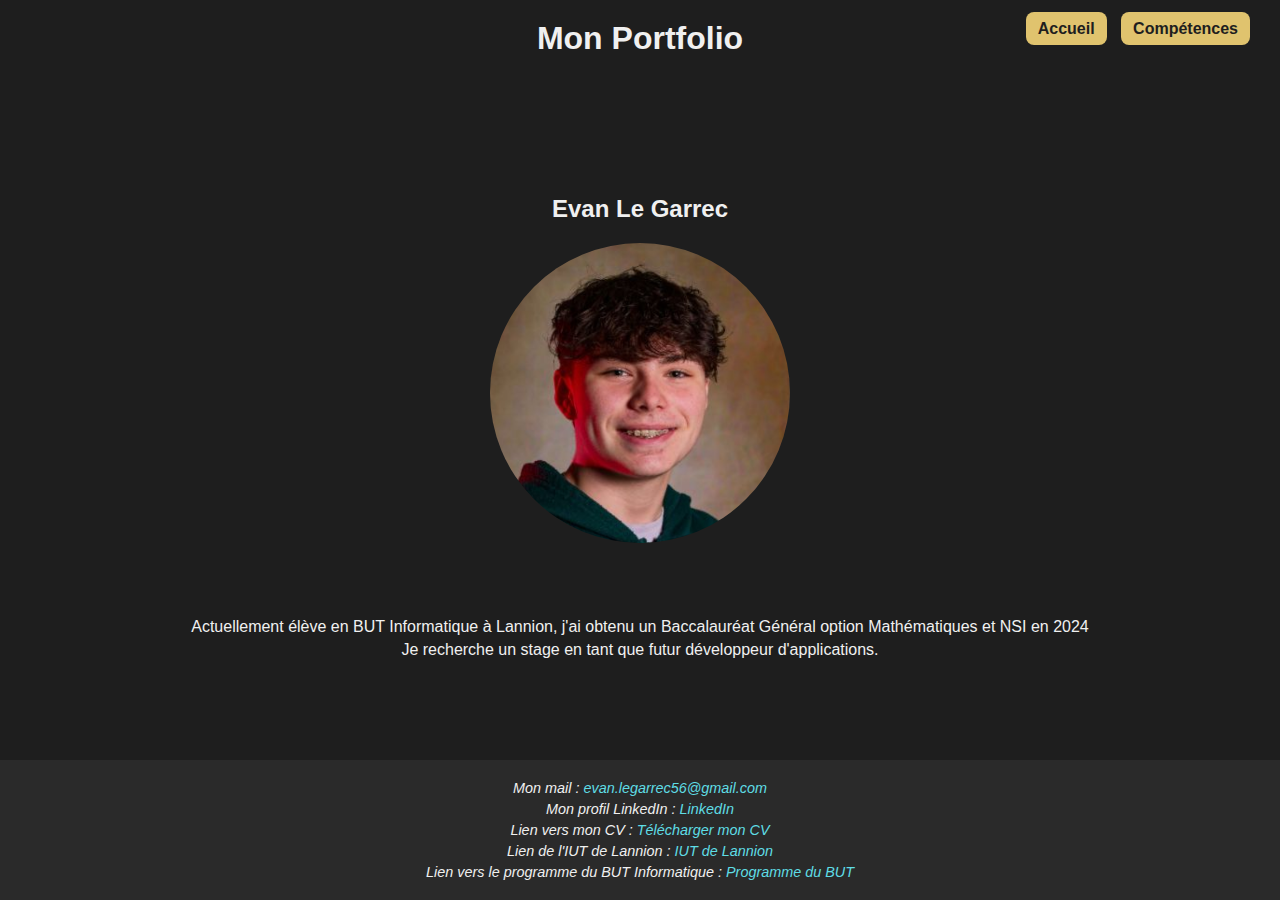
<file: index.html>
<!DOCTYPE html>
<html xmlns="http://www.w3.org/1999/xhtml" xml:lang="fr" lang="fr">

<head>
    <meta charset="utf-8" />
    <link rel="stylesheet" href="style.css">
    <title>Portfolio</title>    
    <meta name="description" content="Portfolio">
    <meta name="keywords" content="Portfolio">
</head>

<body>
    <h1> Mon Portfolio</h1>
    <header>
        <nav>            
            <a href="./index.html">Accueil</a>
            <a href="./competences.html">Compétences</a>
        </nav>
    </header>
    <main>
        <h2>Evan Le Garrec</h2>
        <img src="img/photoCV.png" width="300" height="300" class="imgMain">

        <section>
            <p>Actuellement élève en BUT Informatique à Lannion, j'ai obtenu un Baccalauréat Général option Mathématiques et NSI en 2024</p>
            <p>Je recherche un stage en tant que futur développeur d'applications.</p>

        </section>
    </main>
    <footer>
        <address>
            <p>Mon mail : <a href="mailto:evan.legarrec56@gmail.com">evan.legarrec56@gmail.com</a></p>
            <p>Mon profil LinkedIn : <a href="https://www.linkedin.com/in/evan-le-garrec-a52956346/">LinkedIn</a></p>
            <p>Lien vers mon CV : <a href="CV_Evan.pdf" download="CV_Evan_Le_Garrec.pdf">Télécharger mon CV</a></p>
            <p> Lien de l'IUT de Lannion : <a href="https://iut-lannion.univ-rennes.fr/">IUT de Lannion</a></p>
            <p>Lien vers le programme du BUT Informatique : <a href="https://www.enseignementsup-recherche.gouv.fr/sites/default/files/annexe-2-licence-professionnelle-bachelor-universitaire-de-technologie-informatique-29016.pdf">Programme du BUT</a></p>
          </address>
    </footer>
</body>


</html>
</file>
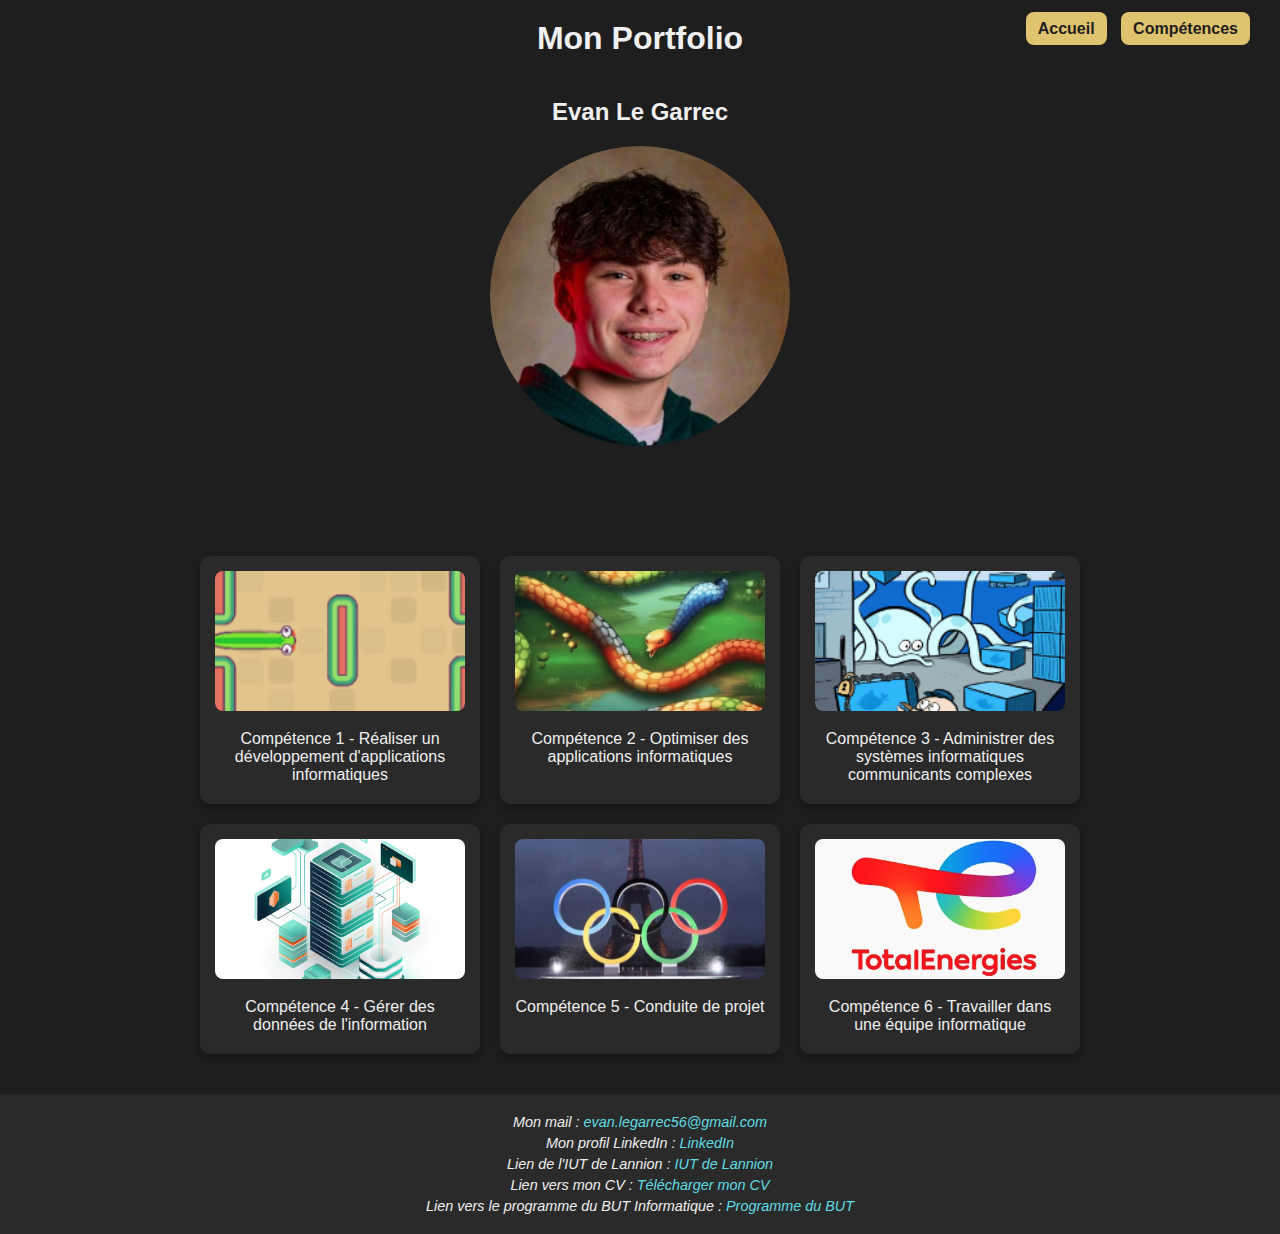
<file: competences.html>
<!DOCTYPE html>
<html xmlns="http://www.w3.org/1999/xhtml" xml:lang="fr" lang="fr">

<head>
    <meta charset="utf-8" />
    <link rel="stylesheet" href="style.css">
    <title>Portfolio</title>    
    <meta name="description" content="Portfolio">
    <meta name="keywords" content="Portfolio">
</head>

<body>
    <h1> Mon Portfolio</h1>
    <header>
        <nav>            
            <a href="./index.html">Accueil</a>
            <a href="./competences.html">Compétences</a>
        </nav>
    </header>
    <main>
        <h2>Evan Le Garrec</h2>
        <img src="img/photoCV.png" width="300" height="300" class="imgMain">

        <section class="competences">
            <div data-modal="modal1">
              <img src="img/SAE101.png" alt="Image Compétence 1">
              <p>Compétence 1 - Réaliser un développement d'applications informatiques</p>
            </div>
            <div data-modal="modal2">
              <img src="img/SAE102.png" alt="Image Compétence 2">
              <p>Compétence 2 - Optimiser des applications informatiques</p>
            </div>
            <div data-modal="modal3">
              <img src="img/SAE103.png" alt="Image Compétence 3">
              <p>Compétence 3 - Administrer des systèmes informatiques communicants complexes</p>
            </div>
            <div data-modal="modal4">
              <img src="img/SAE104.jpg" alt="Image Compétence 4">
              <p>Compétence 4 - Gérer des données de l'information</p>
            </div>
            <div data-modal="modal5">
              <img src="img/SAE105.png" alt="Image Compétence 5">
              <p>Compétence 5 - Conduite de projet</p>
            </div>
            <div data-modal="modal6">
              <img src="img/SAE106.png" alt="Image Compétence 6">
              <p>Compétence 6 - Travailler dans une équipe informatique</p>
            </div>
          </section>
          
    </main>
    <footer>
        <address>
            <p>Mon mail : <a href="mailto:evan.legarrec56@gmail.com">evan.legarrec56@gmail.com</a></p>
            <p>Mon profil LinkedIn : <a href="https://www.linkedin.com/in/evan-le-garrec-a52956346/">LinkedIn</a></p>
            <p>Lien de l'IUT de Lannion : <a href="https://iut-lannion.univ-rennes.fr/">IUT de Lannion</a></p>
            <p>Lien vers mon CV : <a href="CV_Evan.pdf" download="CV_Evan_Le_Garrec.pdf">Télécharger mon CV</a></p>
            <p>Lien vers le programme du BUT Informatique : <a href="https://www.enseignementsup-recherche.gouv.fr/sites/default/files/annexe-2-licence-professionnelle-bachelor-universitaire-de-technologie-informatique-29016.pdf">Programme du BUT</a></p>
        </address>
    </footer>

    <div class="modal" id="modal1"><div><span class="close">&times;</span>
        <img src="img/SAE101.png" alt="Image C1">
        <p>Ce projet consistait à recréer un jeu de snake en C sans intérface graphique.</p>
        <p>J'était seul pour ce projet et je tenais également un cahier de tests.</p>
    </div></div>

    <div class="modal" id="modal2"><div><span class="close">&times;</span>
        <img src="img/SAE102.png" alt="Image C2">
        <p>Ce projet était la suite du projet 1. Il reprenait les bases du snake.</p>
        <p>Par la suite, j'ai automatiser et optimiser le serpent, le tout, en binôme.</p>
    </div></div>

    <div class="modal" id="modal3"><div><span class="close">&times;</span>
        <img src="img/SAE103.png" alt="Image C3" >
        <p>Ce projet consistait à normaliser des fichiers dans un format demandé par un client grâce à Docker.</p>
        <p>Pour continuer ce projet, j'ai eu l'occasion de faire du scripting pour automatiser la normalisation des fichiers.</p>
        <p>Pour la réalisation de ce projet, j'étais dans une équipe de 4 personnes.</p>
    </div></div>

    <div class="modal" id="modal4"><div><span class="close">&times;</span>
        <img src="img/SAE104.jpg" alt="Image C4", width="300", height="150">
        <p>Ce projet consistait à créer une base de donnée sur la Ligue 1 de football en Tutorial D.</p>
        <p>Pour commencer, j'ai fait un diagramme UML puis un graphe d'intégrité référentielle et enfin, les scripts de création de la base de données.</p>
        <p>Ce projet se passait en binôme.</p>
    </div></div>

    <div class="modal" id="modal5"><div><span class="close">&times;</span>
        <img src="img/SAE105.png" alt="Image C5" width="300">
        <p>Le cinquième projet était un projet web portant sur les jeux olympiques de Paris 2024. Tout d'abord, j'ai analysé les besoins du client avant de réaliser l'arborescence du site puis réaliser les pages web.</p>
        <p>Ce projet était réalisé en équipe de 4 personnes.</p>
    </div></div>

    <div class="modal" id="modal6"><div><span class="close">&times;</span>
        <img src="img/SAE106.png" alt="Image C6" width="300", height="150">
        <p>Ce projet-ci avait pour objectif d'apprendre à faire des recherchers sur une entreprise. Nous avons choisi la société TotalEnergies.</p>
        <p>Ce projet était réalisé en équipe de 4 personnes.</p>
    </div></div>

    <script>
        document.querySelectorAll('.competences div').forEach(card => {
          card.addEventListener('click', () => {
            const modalId = card.getAttribute('data-modal');
            document.getElementById(modalId).style.display = 'flex';
          });
        });
      
        document.querySelectorAll('.modal .close').forEach(btn => {
          btn.addEventListener('click', () => {
            btn.closest('.modal').style.display = 'none';
          });
        });
      
        window.addEventListener('click', (e) => {
          if (e.target.classList.contains('modal')) {
            e.target.style.display = 'none';
          }
        });
      </script>
      
</body>


</html>
</file>
<file: style.css>
/* Fond général et police */
body {
    margin: 0;
    padding: 0;
    font-family: 'Segoe UI', sans-serif;
    background-color: #1e1e1e;
    color: #f0f0f0;
    display: flex;
    flex-direction: column;
    min-height: 100vh;
  }
  
  /* Titre principal centré sous la photo */
  h1 {
    text-align: center;
    margin-top: 20px;
    font-size: 2em;
  }
  
  /* Navigation dans un coin */
  header {
    position: absolute;
    top: 20px;
    right: 30px;
  }

  nav a {
    background-color: #e0c36e;   /* jaune sobre */
    color: #1e1e1e;              /* texte sombre pour le contraste */
    text-decoration: none;
    margin-left: 10px;
    padding: 8px 12px;
    border-radius: 8px;
    font-weight: bold;
    transition: background-color 0.3s ease, transform 0.2s ease;
  }
  
  nav a:hover {
    background-color: #f0d77c;  /* jaune un peu plus clair au survol */
    transform: scale(1.05);     /* petit zoom au survol */
  }
  
  
  /* Section principale centrée */
  main {
    flex: 1;
    display: flex;
    flex-direction: column;
    align-items: center;
    justify-content: center;
  }
  main img {
    border-radius: 50%;
    object-fit: cover;
    margin-bottom: 10px;
  }

  .imgMain{
    border-radius: 50%;
    object-fit: cover;
    margin-bottom: 70px;
  }
  main p {
    margin: 5px 0;
    text-align: center;
  }
  
  /* Footer en ligne et bien lisible */
  footer {
    background-color: #2a2a2a;
    text-align: center;
    padding: 15px;
    font-size: 0.9em;
  }
  footer a {
    color: #5fdde5; /* bleu-vert clair sur fond sombre */
    text-decoration: none;
    font-weight: 500;
  }
  
  footer a:hover {
    color: #aff6ff; /* encore plus clair au survol */
    text-decoration: underline;
  }
  
  footer a:hover {
    text-decoration: underline;
  }
  footer a {
    color: #5fdde5;
    font-weight: 500;
    position: relative;
  }
  footer a::after {
    content: "";
    display: block;
    width: 0%;
    height: 2px;
    background: #aff6ff;
    transition: width 0.3s;
    position: absolute;
    bottom: -2px;
    left: 0;
  }
  footer a:hover::after {
    width: 100%;
  }
  
  
  footer p {
    margin: 5px 0;
  }
  

  .competences {
    display: grid;
    grid-template-columns: repeat(3, 1fr); /* 3 colonnes */
    gap: 20px;
    padding: 40px;
    max-width: 900px;
    margin: 0 auto;
  }
  
  
  .competences div {
    background-color: #2a2a2a;
    border-radius: 10px;
    width: 250px;
    padding: 15px;
    text-align: center;
    cursor: pointer;
    transition: transform 0.3s;
    box-shadow: 0 4px 10px rgba(0,0,0,0.3);
  }
  .competences div:hover {
    transform: scale(1.03);
    background-color: #3a3a3a;
  }
  
  .competences img {
    width: 100%;
    height: 140px;
    object-fit: cover;
    border-radius: 8px;
    margin-bottom: 10px;
  }
  
  /* Modale */
  .modal {
    display: none;
    position: fixed;
    z-index: 999;
    left: 0; top: 0;
    width: 100vw;
    height: 100vh;
    background-color: rgba(0,0,0,0.8);
    align-items: center;
    justify-content: center;
  }
  
  .modal > div {
    background-color: #2a2a2a;
    padding: 30px;
    border-radius: 10px;
    max-width: 500px;
    color: #f0f0f0;
    position: relative;
    text-align: center;
  }
  
  .modal .close {
    position: absolute;
    top: 10px;
    right: 20px;
    font-size: 1.5em;
    cursor: pointer;
  }
</file>
